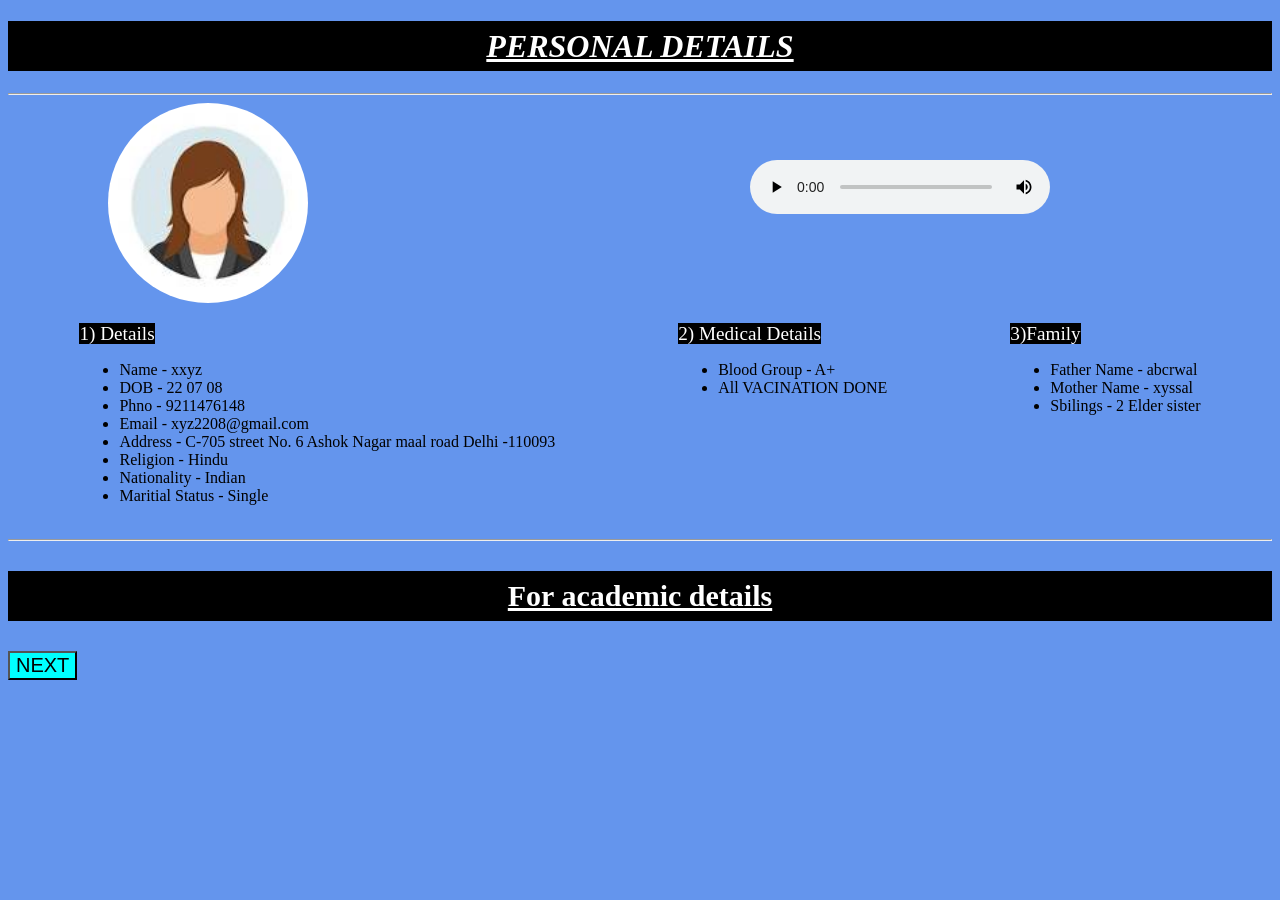
<file: SEM-1/Frontend work/3 intro webpages/index.html>
<!DOCTYPE html>
<html lang="en">
<head>
    <meta charset="UTF-8">
    <meta name="viewport" content="width=device-width, initial-scale=1.0">
    <title>FIRST WORK</title>
    <link rel="stylesheet" href="index.css">
</head>
<body>
    <header>
        <h1><i>PERSONAL DETAILS</i></h1>
        <hr>
    </header>
    <main>
    <div id="img">
    </div>
        <div id="top">
        <audio src="audio.opus" controls></audio>
        </div>
        <div class="container">
        <div id="one">
        <big>1) Details</big>
        <ul type="bullet">
            <li>Name - xxyz</li>
            <li>DOB - 22 07 08</li>
            <li>Phno - 9211476148</li>
            <li>Email - xyz2208@gmail.com</li>
            <li>Address - C-705 street No. 6 Ashok Nagar maal road Delhi -110093</li>
            <li>Religion - Hindu</li>
            <li>Nationality - Indian</li>
            <li>Maritial Status - Single</li>
        </ol>
        </div>
        <div id="two">
        <big>2) Medical Details</big>
        <ul type="bullet">
            <li>Blood Group - A+</li>
            <li>All VACINATION DONE</li>
        </ul>
        </div>
        <div id="three">
        <big>3)Family</big>
        <ul type="bullet">
            <li>Father Name - abcrwal</li>
            <li>Mother Name - xyssal</li>
            <li>Sbilings - 2 Elder sister</li>
        </ul>
        </div>
        </div>
        <hr>
    </main>
    <footer id="foot">
        <h3 >For academic details</h3>
        <a href="academic.html"><button>NEXT</button></a>
    </footer>
</body>
</html>
</file>
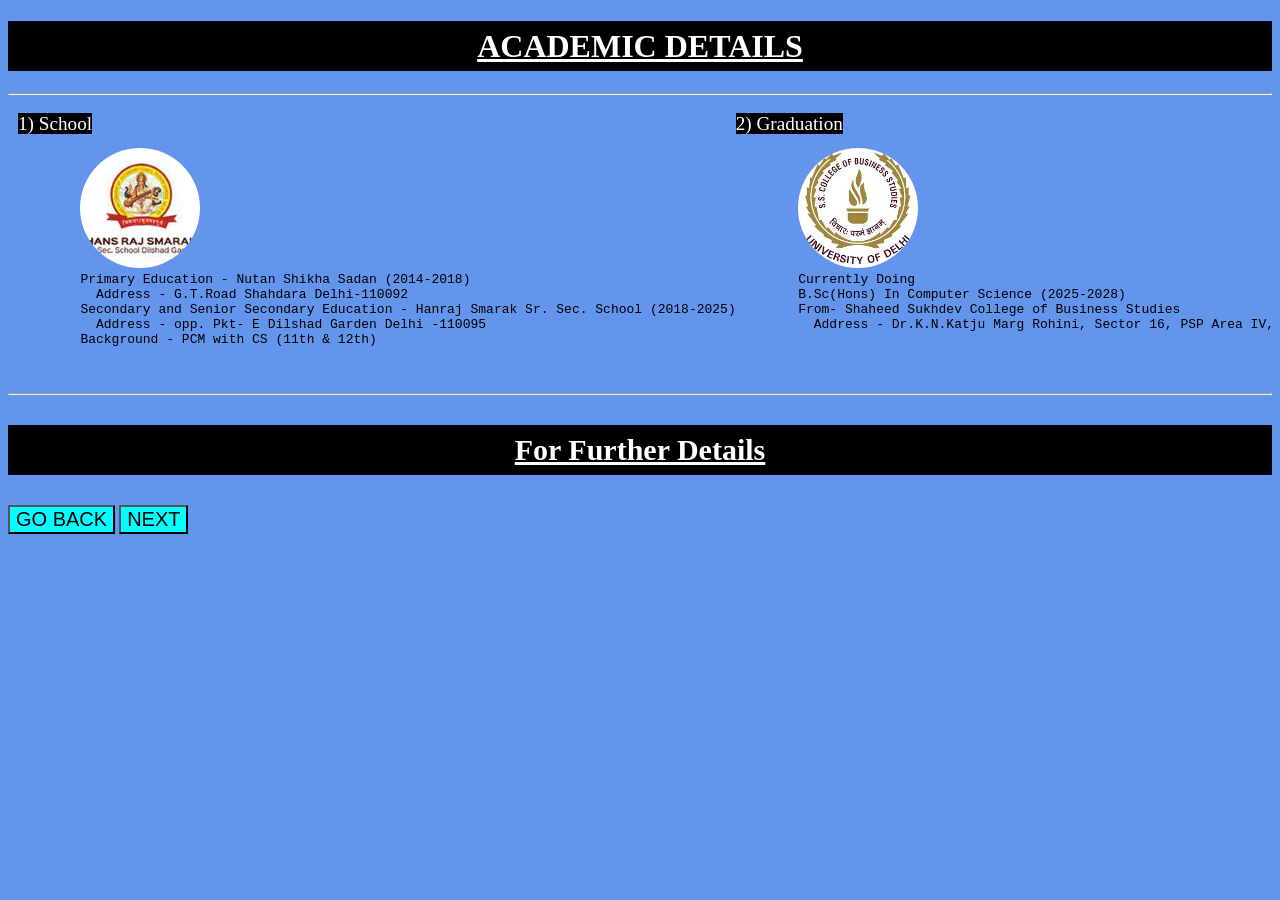
<file: SEM-1/Frontend work/3 intro webpages/academic.html>
<!DOCTYPE html>
<html lang="en">
<head>
    <meta charset="UTF-8">
    <meta name="viewport" content="width=device-width, initial-scale=1.0">
    <title>FIRST WORK 2</title>
     <link rel="stylesheet" href="academic.css">
</head>
<body>
  <header>
    <h1>ACADEMIC DETAILS</h1>
    <hr>
  </header>
  <main>
    <div class="container">
    <div id="one">
    <big>1) School</big>
    <pre>
        <a href="https://hrssss.co.in/" target="_main"><img src="photo 3.jpg" alt="photo" Height="120px"></a>
        Primary Education - Nutan Shikha Sadan (2014-2018)
          Address - G.T.Road Shahdara Delhi-110092
        Secondary and Senior Secondary Education - Hanraj Smarak Sr. Sec. School (2018-2025)
          Address - opp. Pkt- E Dilshad Garden Delhi -110095
        Background - PCM with CS (11th & 12th)
    </pre>
    </div>
    <div id="two">
    <big> 2) Graduation</big>
    <pre>
        <a href="https://sscbs.du.ac.in/" target="_main"><img src="photo1.jpg" Alt="photo" height="120px"></a>
        Currently Doing
        B.Sc(Hons) In Computer Science (2025-2028)
        From- Shaheed Sukhdev College of Business Studies
          Address - Dr.K.N.Katju Marg Rohini, Sector 16, PSP Area IV, New Delhi, Delhi 110089
    </pre>
    </div>
    </div>
    <hr>
  </main>
  <footer>
    <h3>For Further Details</h3>
    <a href="index.html"><button>GO BACK</button></a>
    <a href="Further.html"><button>NEXT</button></a>
  </footer>
</body>
</html>
</file>
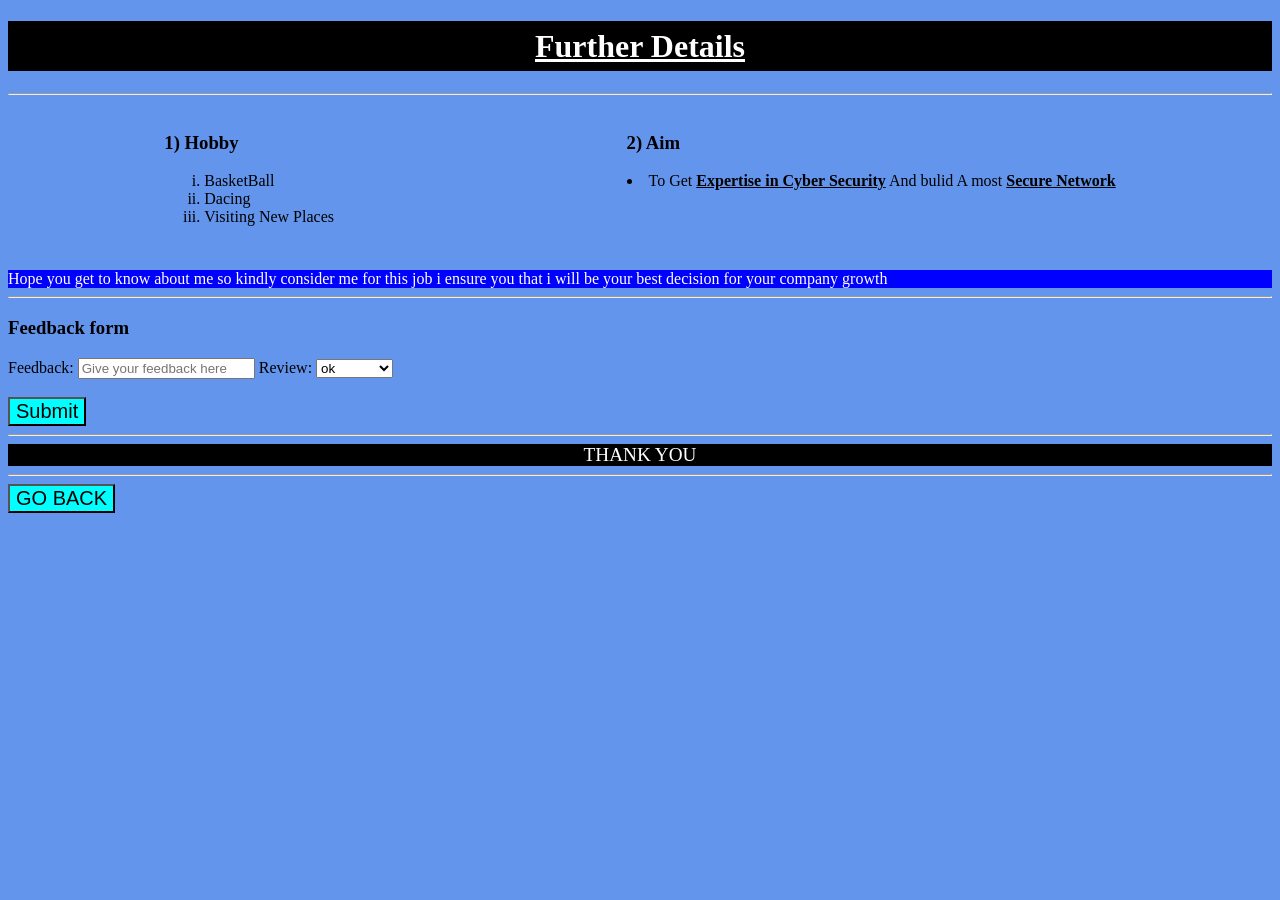
<file: SEM-1/Frontend work/3 intro webpages/Further.html>
<!DOCTYPE html>
<html lang="en">
<head>
    <meta charset="UTF-8">
    <meta name="viewport" content="width=device-width, initial-scale=1.0">
    <title>FIRST WORK 3</title>
    <link rel="stylesheet" href="further.css">
</head>
<body>
    <header>
        <h1>Further Details</h1>
        <hr>
    </header>
    <main>
        <div class="container">
        <div id="one">
        <h3>1) Hobby</h3>
        <ol type="i">
            <li >BasketBall</li> 
            <li >Dacing</li>
            <li >Visiting New Places</li>
        </ol>
        </div>
        <div id="two">
        <h3>2) Aim</h3>
        <li>To Get <b><u>Expertise in Cyber Security</u></b> And bulid A most <b><u>Secure Network</u></b></li>
        </div>
        </div>
        <br>
        <article>Hope you get to know about me so kindly consider me for this job i ensure you that i will be your best decision for your company growth</article>
        <hr>
        <h3>Feedback form</h3>
        <form id="feedbackform" method="post">
            <label>Feedback:</label>
            <input type="text" id="review" placeholder="Give your feedback here" required>
            <label>Review:</label>
            <select id="option" required>
                <option value="ok">ok</option>
                <option value="bad">bad</option>
                <option value="Excellent">Excellent</option>
            </select>
            <br><br>
            <button type="submit">Submit</button>
        </form>
        <hr>
    </main>
    <footer>
        <big>THANK YOU </big>
        <hr>
        <a href="academic.html"><button>GO BACK</button></a>
    </footer>
    <script>
        const form = document.getElementById('feedbackform');
        form.addEventListener('submit', async (e) => {
            e.preventDefault();
            const formData = {
                review: document.getElementById('review').value,
                option: document.getElementById('option').value
            };
            const response = await fetch('http://127.0.0.1:5000/submit', {
                method: 'POST',
                headers: {'Content-Type': 'application/json'},
                body: JSON.stringify(formData)
            });
            const result = await response.json();
            alert(result.message);
        });
    </script>
</body>
</html>
</file>
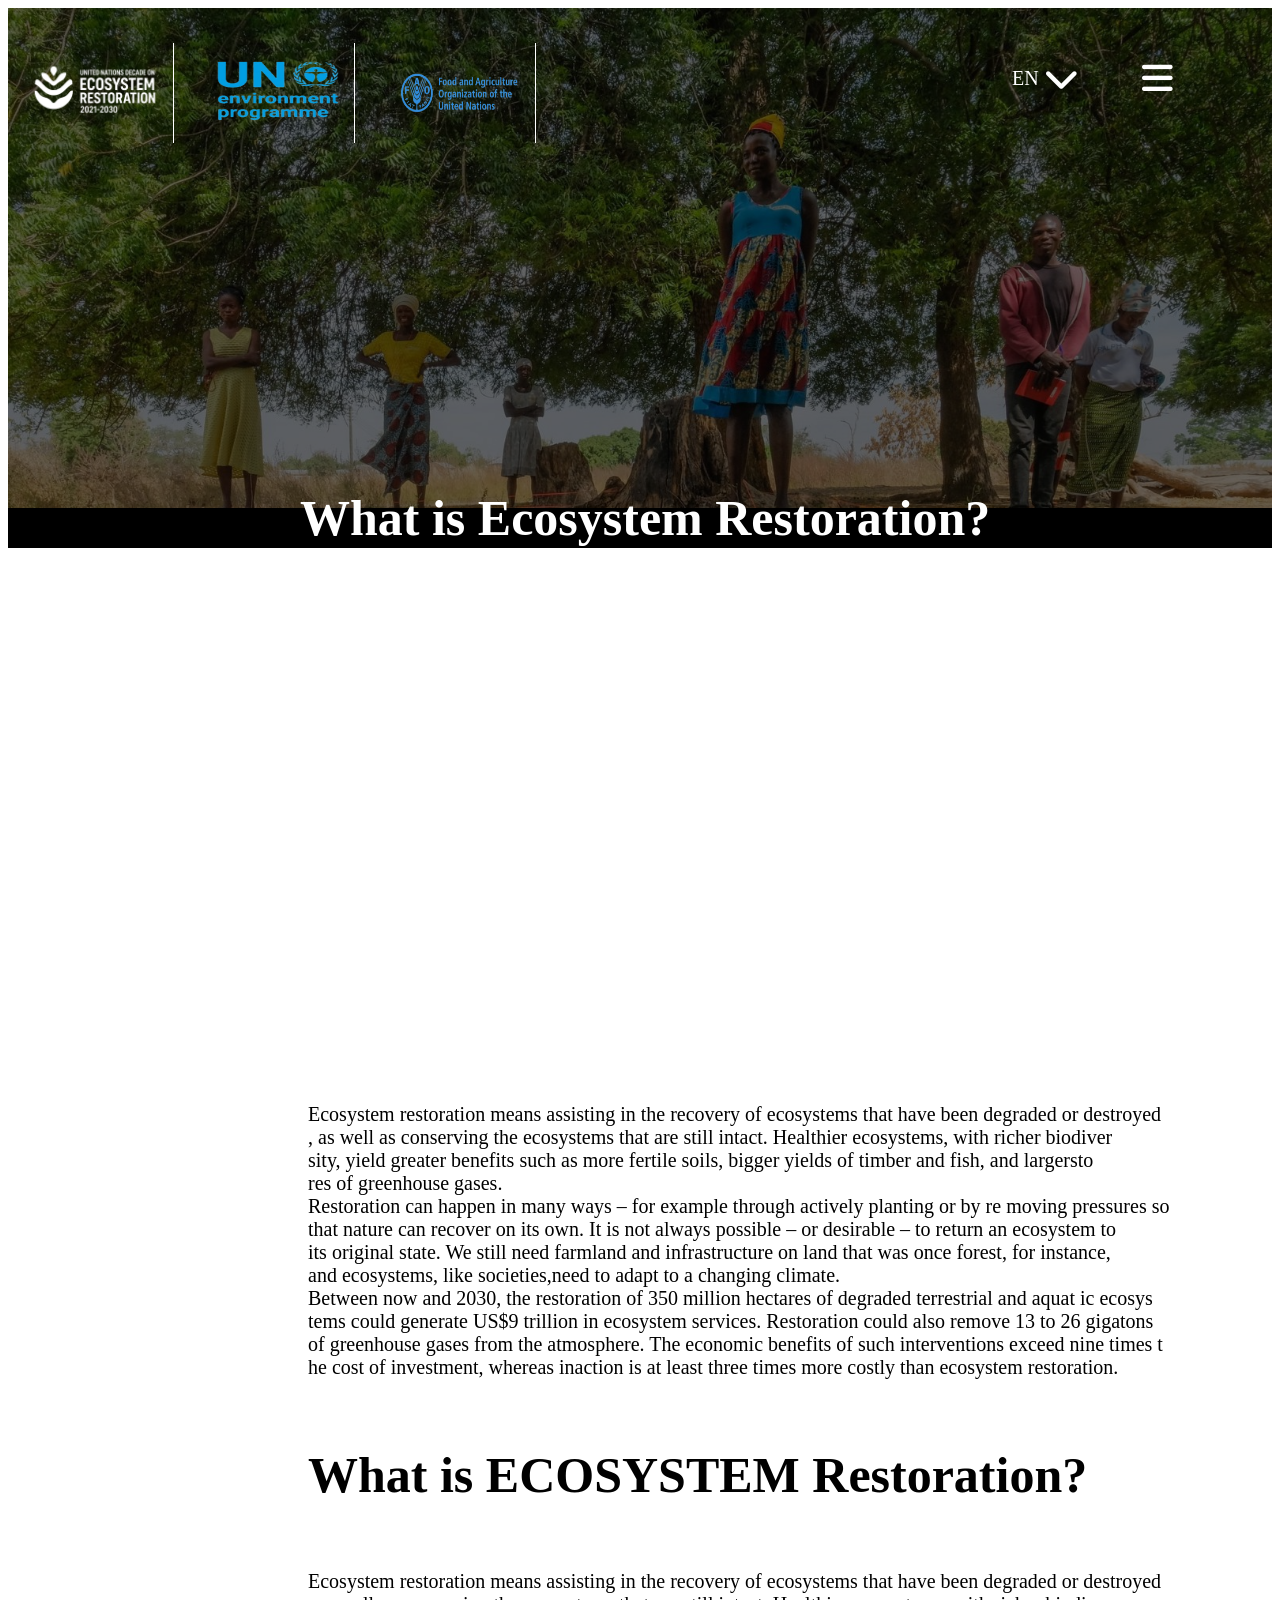
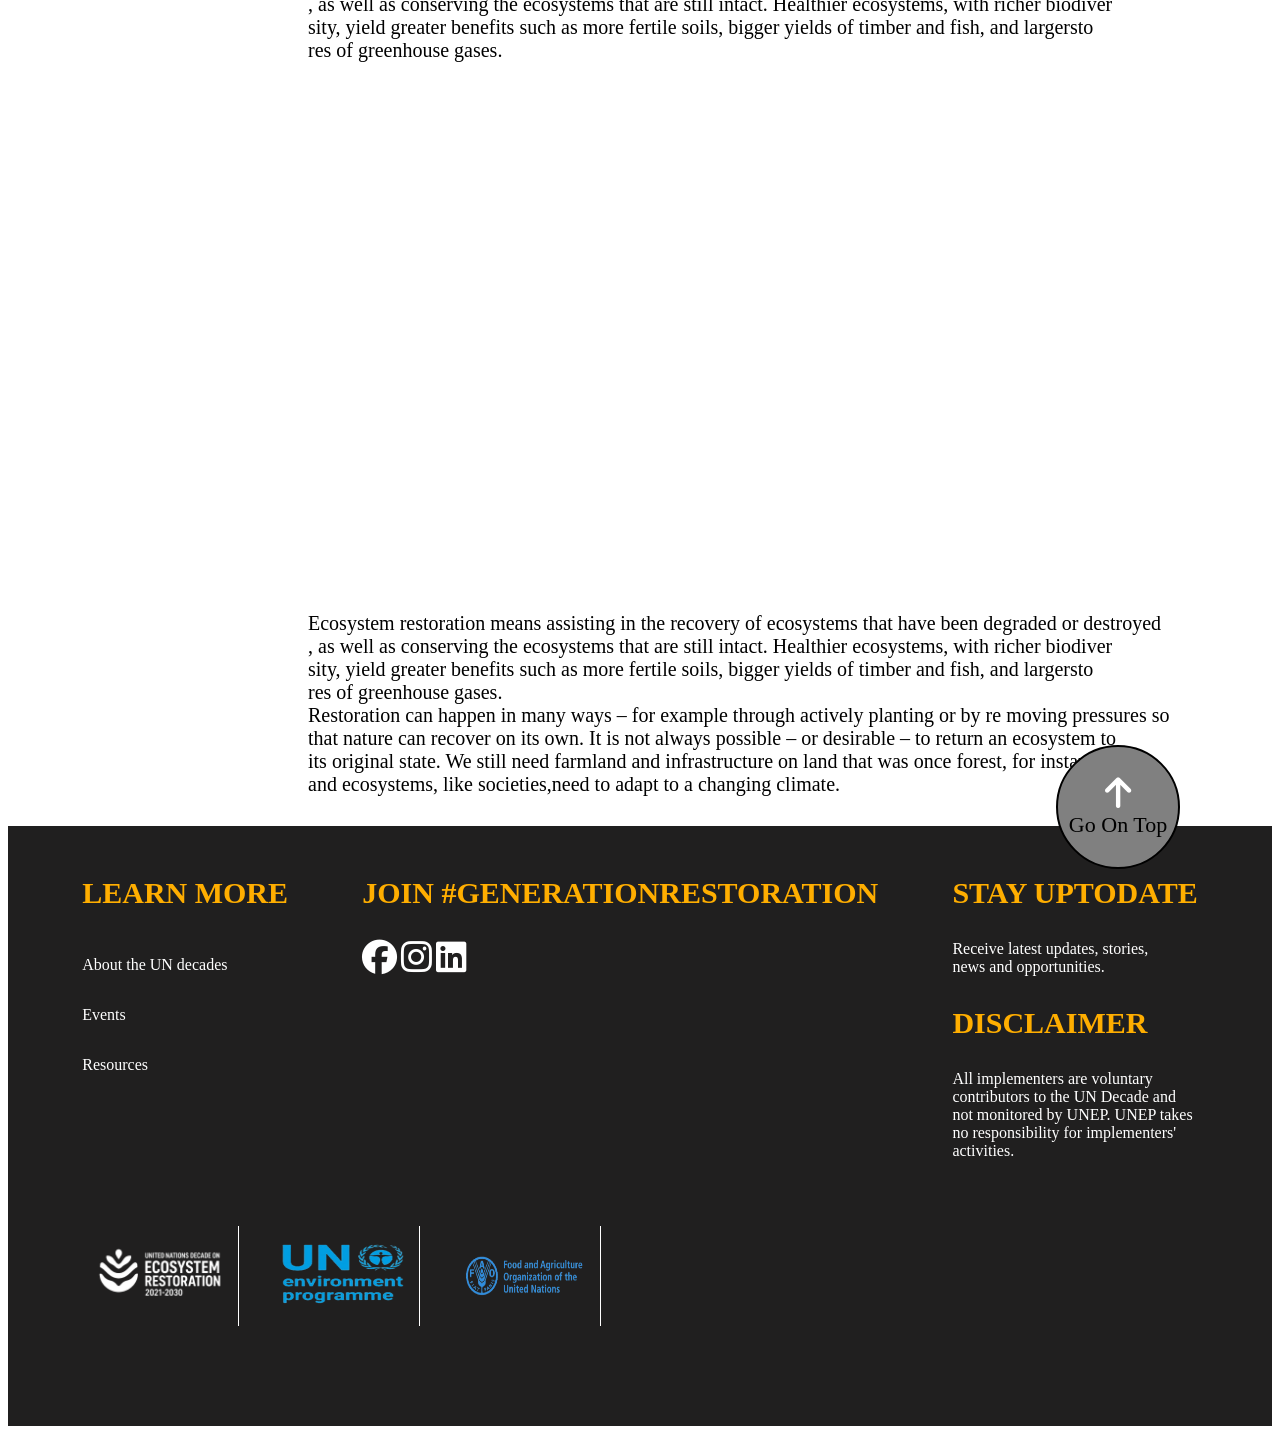
<file: SEM-1/Frontend work/Ecosystem webpage/Ecosystem.html>
<!DOCTYPE html>
<html lang="en">
<head>
    <meta charset="UTF-8">
    <meta name="viewport" content="width=device-width, initial-scale=1.0">
    <title>Ecosystem restoration</title>
    <link rel="stylesheet" href="Ecosystem.css">
    <link rel="stylesheet" href="https://cdnjs.cloudflare.com/ajax/libs/font-awesome/6.4.0/css/all.min.css">
      <link rel="icon" type="image/png" href="tab.jpg">
</head>
<body>
    <header>
        <div id="nav_box">
            <div id="nav_left">
                <div class="head_box">
                    <a href="https://www.decadeonrestoration.org/" target="__main__"><img src="ECO.png" alt="ECO" class="head_img"></a>
                </div>
                <div class="head_box">
                    <a href="https://www.decadeonrestoration.org/" target="__main__"><img src="UN.png" alt="UN" class="head_img"></a>
                </div>
                <div class="head_box">
                    <a href="https://www.decadeonrestoration.org/" target="__main__"><img src="FOOD.png" alt="FOOD" class="head_img" ></a>
                </div>
            </div>
            <div id="nav_right">
                <div class="head_box" id="right">EN <i class="fa-solid fa-chevron-down"></i></div>
                <div class="head_box" id="right"><i class="fa-solid fa-bars"></i></div>
            </div>
        </div>
        <h1>What is Ecosystem Restoration?</h1>
    </header>
    <main>
        <div class="content">
            <iframe width="800" height="500" src="https://www.youtube.com/embed/XhjN8Xux2I4?si=5MggNjYTfy8w7wkH" title="YouTube video player" frameborder="0" allow="accelerometer; autoplay; clipboard-write; encrypted-media; gyroscope; picture-in-picture; web-share" referrerpolicy="strict-origin-when-cross-origin" allowfullscreen></iframe>
            <div class="data">
            Ecosystem restoration means assisting in the recovery of ecosystems that have been degraded or destroyed<br>
            , as well as conserving the ecosystems that are still intact. Healthier ecosystems, with richer biodiver<br>
            sity, yield greater benefits such as more fertile soils, bigger yields of timber and fish, and largersto<br>
            res of greenhouse gases.<br>
            Restoration can happen in many ways – for example through actively planting or by re moving pressures so<br>
            that nature can recover on its own. It is not always possible – or desirable – to return an ecosystem to <br>
            its original state. We still need farmland and infrastructure on land that was once forest, for instance,<br>
            and ecosystems, like societies,need to adapt to a changing climate.<br>
            Between now and 2030, the restoration of 350 million hectares of degraded terrestrial and aquat ic ecosys<br>
            tems could generate US$9 trillion in ecosystem services. Restoration could also remove 13 to 26 gigatons <br>
            of greenhouse gases from the atmosphere. The economic benefits of such interventions exceed nine times t<br>
            he cost of investment, whereas inaction is at least three times more costly than ecosystem restoration.<br>
            </div>
            <h2 style="font-size: 50px;">What is ECOSYSTEM Restoration?</h2>
            <div class="data">
            Ecosystem restoration means assisting in the recovery of ecosystems that have been degraded or destroyed<br>
            , as well as conserving the ecosystems that are still intact. Healthier ecosystems, with richer biodiver<br>
            sity, yield greater benefits such as more fertile soils, bigger yields of timber and fish, and largersto<br>
            res of greenhouse gases.<br>
            </div>
            <iframe width="800" height="500" src="https://www.youtube.com/embed/fXIhSOXyCp8?si=9gAvxueGHxFPXeWP" title="YouTube video player" frameborder="0" allow="accelerometer; autoplay; clipboard-write; encrypted-media; gyroscope; picture-in-picture; web-share" referrerpolicy="strict-origin-when-cross-origin" allowfullscreen></iframe>
            <div class="data">
            Ecosystem restoration means assisting in the recovery of ecosystems that have been degraded or destroyed<br>
            , as well as conserving the ecosystems that are still intact. Healthier ecosystems, with richer biodiver<br>
            sity, yield greater benefits such as more fertile soils, bigger yields of timber and fish, and largersto<br>
            res of greenhouse gases.<br>
            Restoration can happen in many ways – for example through actively planting or by re moving pressures so<br>
            that nature can recover on its own. It is not always possible – or desirable – to return an ecosystem to <br>
            its original state. We still need farmland and infrastructure on land that was once forest, for instance,<br>
            and ecosystems, like societies,need to adapt to a changing climate.<br>
            </div>
        </div>
    </main>
    <footer>
        <div id="back"><a href="Ecosystem.html"><i class="fa-solid fa-arrow-up"></i><br>Go On Top</a></div>
        <div class="final">
            <div class="con">
                <p class="para" id="learn"><b>LEARN MORE</b></p>
                <p id="learn">About the UN decades</p>
                <p id="learn">Events</p>
                <p id="learn">Resources</p>
            </div>
            <div class="con">
                <p class="para" id="learn"><b>JOIN #GENERATIONRESTORATION</b></p>
                <div id="logo">
                   <a href="https://www.facebook.com/unep" target="__main__"><i class="fa-brands fa-facebook"></i></a>
                    <a href="https://www.instagram.com/unep/" target="__main__"><i class="fa-brands fa-instagram"></i></a>
                    <a href="https://www.linkedin.com/company/unep/" target="__main__"><i class="fa-brands fa-linkedin"></i></a>
                </div>
            </div>
            <div class="con">
                <p class="para" id="learn"><b>STAY UPTODATE</b></p>
                Receive latest updates, stories,<br>
                news and opportunities.<br>
                <p class="para"><b>DISCLAIMER</b></p>
                All implementers are voluntary <br>
                contributors to the UN Decade and <br>
                not monitored by UNEP. UNEP takes <br>
                no responsibility for implementers' <br>
                activities.
            </div>
        </div>
        <div id="bot_left">
                <div class="head_box" id="foot">
                    <a href="https://www.decadeonrestoration.org/"><img src="ECO.png" alt="ECO" class="head_img"></a>
                </div>
                <div class="head_box" id="foot">
                    <a href="https://www.decadeonrestoration.org/"><img src="UN.png" alt="UN" class="head_img"></a>
                </div>
                <div class="head_box" id="foot">
                    <a href="https://www.decadeonrestoration.org/"><img src="FOOD.png" alt="FOOD" class="head_img" ></a>
                </div>
            </div>
    </footer>
</body>
</html>
</file>
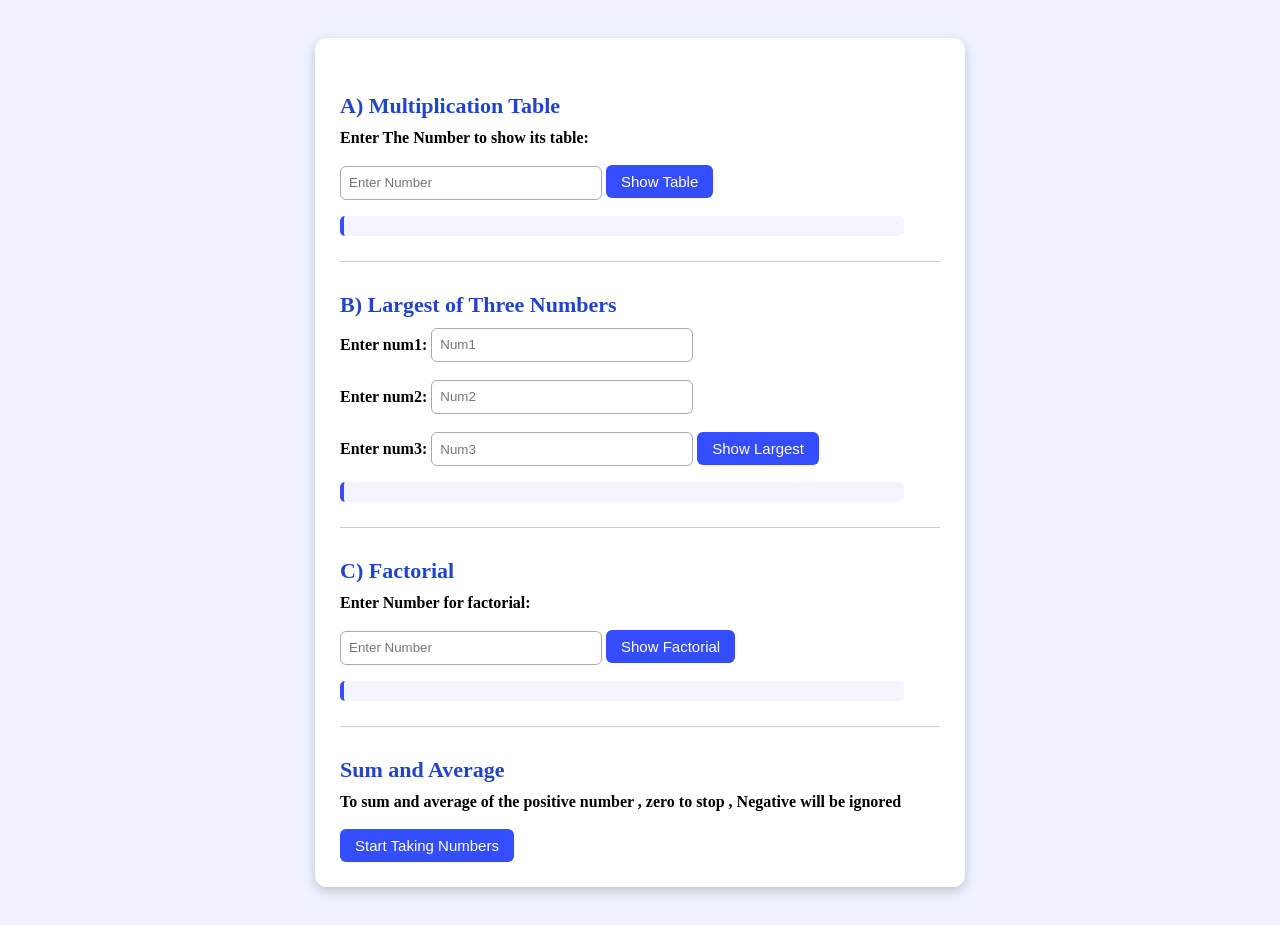
<file: SEM-1/Frontend work/JS Questions/JS ASSIGNT1.html>
<!DOCTYPE html>
<html lang="en">
<head>
    <meta charset="UTF-8">
    <meta name="viewport" content="width=device-width, initial-scale=1.0">
    <title>JS Assignment</title>
    <link rel="icon" type="image/png" href="JS1 IMG.png">
    <style>
        body {
            background: #eef3ff;
            padding: 30px;
        }
        main {
            width: 600px;
            margin: auto;
            background: white;
            padding: 25px;
            border-radius: 12px;
            box-shadow: 0 4px 12px rgba(0, 0, 0, 0.2);
        }
        h1 {
            font-size: 22px;
            color: #2244cc;
            margin-top: 30px;
            margin-bottom: 10px;
        }
        label {
            font-weight: bold;
        }
        input {
            width: 250px;
            height: 30px;
            border-radius: 6px;
            border: 1px solid #aaa;
            padding-left: 8px;
        }
        button {
            background: #334dff;
            border: none;
            padding: 8px 15px;
            border-radius: 6px;
            color: white;
            font-size: 15px;
            cursor: pointer;
        }
        button:hover {
            background: #1930cc;
        }
        p {
            background: #f4f4ff;
            padding: 10px;
            border-left: 4px solid #334dff;
            border-radius: 5px;
            width: 90%;
        }
        hr {
            border: none;
            height: 1px;
            background: #ccc;
            margin-top: 25px;
        }
    </style>
</head>
<body>
    <main>
        <!-- Table show -->
        <h1>A) Multiplication Table</h1>
        <label for="Table">Enter The Number to show its table:</label>
        <br><br>
        <input type="number" id="num" placeholder="Enter Number">
        <button onclick="Table()">Show Table</button>
        <p id="result1"></p>
        <hr>

        <!-- large number -->
        <h1>B) Largest of Three Numbers</h1>
        <label for="Large">Enter num1:</label>
        <input type="number" id="a" placeholder="Num1">
        <br><br>
        <label for="Large">Enter num2:</label>
        <input type="number" id="a" placeholder="Num2">
        <br><br>
        <label for="Large">Enter num3:</label>
        <input type="number" id="a" placeholder="Num3">
        <button id="show">Show Largest</button>
        <p id="result2"></p>
        <hr>

        <!-- Factorial show -->
        <h1>C) Factorial</h1>
        <Label>Enter Number for factorial:</Label>
        <br><br>
        <input type="number" id="fact" placeholder="Enter Number">
        <button id="Factorial">Show Factorial</button>
        <p id="result3"></p>
        <hr>

        <!-- Sum and Avg -->
        <h1>Sum and Average</h1>
        <label>To sum and average of the positive number , zero to stop , Negative will be ignored</label>
        <br><br>
        <button onclick="findSumAvg()" id="adding">Start Taking Numbers</button>

    </main>
    <script>
        // Table show
        function Table() {
            const num = document.getElementById("num").value;
            let output = "The Table of " + String(num) + " is:<br><br>";
            for (let i = 1; i <= 10; i++) {
                output += String(num) + " x " + String(i) + " = " + String(num * i) + "<br>";
            }
            document.getElementById("result1").innerHTML = output;
        }

        // large number
        const large = document.querySelector("#result2");
        btn1 = document.querySelector("#show");
        btn1.addEventListener("click", () => {
            x = document.querySelectorAll("#a");
            let largestNumber = Math.max(x[0].value, x[1].value, x[2].value);
            large.innerHTML = "Largest number is: " + largestNumber;
        });

        // Factorial show
        const btn2 = document.querySelector("#Factorial")
        btn2.addEventListener("click", () => {
            let n = Number(document.getElementById("fact").value);
            const res = document.getElementById("result3");
            if (n < 0) {
                res.innerHTML = "Factorial Not Possible";
            } else {
                let fact = 1;
                for (let i = 1; i <= n; i++) {
                    fact *= i;
                }
                res.innerHTML = "Factorial of " + String(n) + " = " + String(fact);
            }
        });

        // sum and avg
        function findSumAvg() {
            let sum = 0;
            let count = 0;
            while (true) {
                let n = Number(prompt("Enter a positive number (0 to stop):"));
                if (n === 0) break;
                if (n > 0) {
                    sum += n;
                    count++;
                }
            }
            let avg = count > 0 ? sum / count : 0;
            let p = document.createElement("p");
            p.innerHTML = `Sum = ${sum} <br> Average = ${avg}`;
            add = document.querySelector("#adding");
            add.after(p);
        };
    </script>
</body>
</html>
</file>
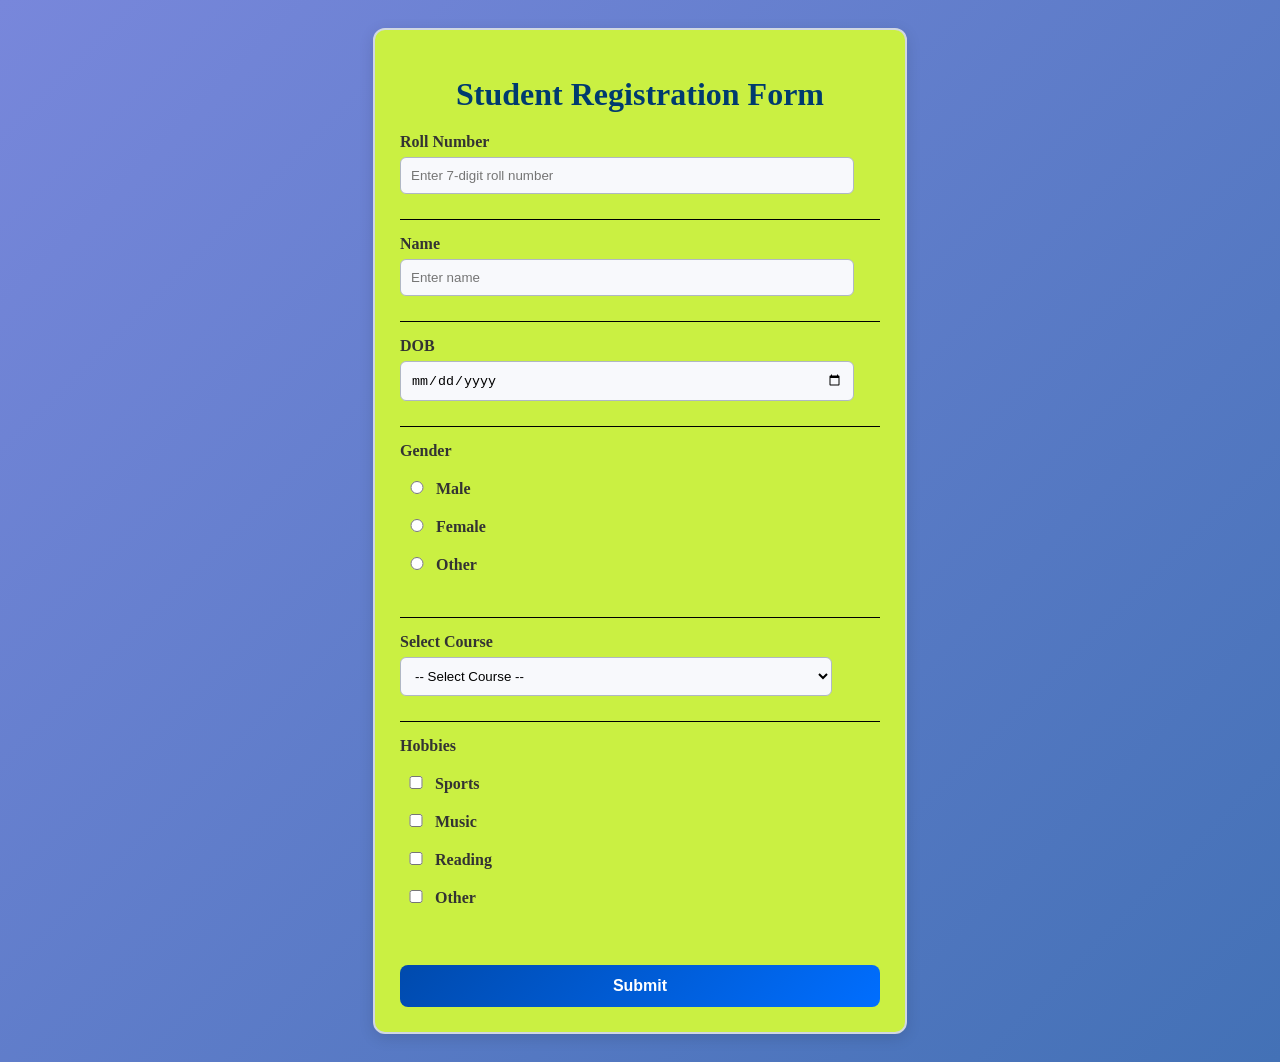
<file: SEM-1/Frontend work/JS Questions/JS ASSIGNT2.html>
<!DOCTYPE html>
<html lang="en">
<head>
    <meta charset="UTF-8" />
    <meta name="viewport" content="width=device-width, initial-scale=1.0" />
    <title>Student Registration Form</title>
    <link rel="icon" type="image/png" href="JS2 img.png">
    <style>
    body{
        background: linear-gradient(135deg, #7887db, #4371b6);
        padding: 20px;
    }
    main{
        background: #caf042;
        padding: 25px;
        border-radius: 12px;
        width: 480px;
        margin: auto;
        border: 2px solid #d0d7e3;
        box-shadow: 0 4px 15px rgba(0,0,0,0.12);
    }
    h1{
        text-align: center;
        color: #003b6f;
        margin-bottom: 20px;
    }
    label{
        display: block;
        margin-top: 15px;
        font-weight: bold;
        color: #333;
    }
    input,select{
        width: 90%;
        padding: 10px;
        margin-top: 6px;
        border: 1.5px solid #b0b7c4;
        border-radius: 6px;
        background: #f8f9fc;
    }
    input:focus,select:focus {
        border-color: #004aad;
        box-shadow: 0 0 7px rgba(0,74,173,0.3);
    }
    .radiogroup{
        width:5%;
    }
    .checkgroup{
        width:5%;
    }
    button{
        margin-top: 22px;
        width: 100%;
        padding: 12px;
        background: linear-gradient(135deg, #004aad, #006eff);
        color: white;
        font-size: 16px;
        border: none;
        border-radius: 8px;
        cursor: pointer;
        font-weight: bold;
    }
    hr {
        border: none;
        height: 1px;
        background: #000000;
        margin-top: 25px;
    }
    .Error{
        color: red; 
    }
</style>
</head>
<body>
    <main>
        <h1>Student Registration Form</h1>
        <form onsubmit="return validateForm()">
            <!-- rollno -->
            <label>Roll Number</label>
            <input type="text" id="roll" placeholder="Enter 7-digit roll number" />
            <br>
            <span id="rollError" class="Error"></span>
            <hr>
            <!-- name -->
            <label>Name</label>
            <input type="text" id="name" placeholder="Enter name" />
            <br>
            <span id="nameError" class="Error"></span>
            <hr>
            <!-- DOB -->
            <label>DOB</label>
            <input type="date" id="dob" />
            <br>
            <span id="dobError" class="Error"></span>
            <hr>
            <!-- Gender -->
            <label>Gender</label>
            <label><input type="radio" class="radiogroup" name="gen" value="Male" /> Male</label>
            <label><input type="radio" class="radiogroup" name="gen" value="Female" /> Female</label>
            <label><input type="radio" class="radiogroup" name="gen" value="Other" /> Other</label>
            <br>
            <span id="genError" class="Error"></span>
            <hr>
            <!-- course -->
            <label>Select Course</label>
            <select id="course">
                <option value="">-- Select Course --</option>
                <option value="BMS">BMS</option>
                <option value="BBA(FIA)">BBA(FIA)</option>
                <option value="BSC(H) CS">BSC(H) CS</option>
                <option value="Other">Other</option>
            </select>
            <br>
            <span id="courseError" class="Error"></span>
            <hr>
            <!-- hobby -->
            <label>Hobbies</label>
            <label><input type="checkbox" class="checkgroup" value="Sports" id="h1" /> Sports</label>
            <label><input type="checkbox"  class="checkgroup" value="Music" id="h2" /> Music</label>
            <label><input type="checkbox" class="checkgroup" value="Reading" id="h3" /> Reading</label>
            <label><input type="checkbox" class="checkgroup" value="Other" id="h4" /> Other</label>
            <br>
            <span id="hobbyError" class="Error"></span>
            <br>
            <button type="submit">Submit</button>
        </form>
    </main>
    <script>
        // Important
        // /..\ to begin and end
        // ^ start of string
        // [enter that are alound]
        // + repeat the same thing
        // $ to end the expression
        function validateRoll(){
            const roll=document.getElementById("roll").value.trim();
            const err=document.getElementById("rollError");
            const pattern=/^\d{7}$/;
            if (!pattern.test(roll)){
                err.innerHTML="Roll number must be a 7-digit number";
                return false;
            }
            err.innerHTML="";
            return true;
        }
        function validateName(){
            const name=document.getElementById("name").value.trim();
            const err=document.getElementById("nameError");
            const pattern=/^[A-Za-z ]+$/;
            if (!pattern.test(name)){
                err.innerHTML="Name must contain only alphabets";
                return false;
            }
            err.innerHTML="";
            return true;
        }
        function validateDOB(){
            const dob=document.getElementById("dob").value;
            const err=document.getElementById("dobError");
            if (dob===""){
                err.innerHTML="Please select a valid DOB";
                return false;
            }
            const selectedDate=new Date(dob);
            const today=new Date();
            today.setHours(0, 0, 0, 0);
            if (selectedDate>=today){
                err.innerHTML="DOB cannot be today or a future date";
                return false;
            }
            err.innerHTML="";
            return true;
        }
        function validateGender(){
            const gender=document.querySelector('input[name="gen"]:checked');
            const err=document.getElementById("genError");
            if (!gender){
                err.innerHTML="Please select gender";
                return false;
            }
            err.innerHTML="";
            return true;
        }
        function validateCourse(){
            const course=document.getElementById("course").value;
            const err=document.getElementById("courseError");
            if (course==="") {
                err.innerHTML="Please select a course";
                return false;
            }
            err.innerHTML="";
            return true;
        }
        function validateHobbies(){
            const h1=document.getElementById("h1").checked;
            const h2=document.getElementById("h2").checked;
            const h3=document.getElementById("h3").checked;
            const h4=document.getElementById("h4").checked;
            const err=document.getElementById("hobbyError");
            if (!h1 && !h2 && !h3 && !h4) {
                err.innerHTML="Please select at least one hobby";
                return false;
            }
            err.innerHTML="";
            return true;
        }
        function validateForm(){
            const r=validateRoll();
            const n=validateName();
            const d=validateDOB();
            const g=validateGender();
            const c=validateCourse();
            const h=validateHobbies();
            return r && n && d && g && c && h;
        }
    </script>
</body>
</html>
</file>
<file: SEM-1/Frontend work/3 intro webpages/index.css>
h1{
    color:white;
    background-color: black;
    text-align: center;
    text-decoration: underline;
    line-height: 50px;
}
body{
    background-color:cornflowerblue;
}
#img{
    border-radius: 50%;
    background-image: url("photo2.jpg");
    background-size: cover;
    height:200px;
    width:200px;
    margin-left: 100px;
    margin-bottom: 10px;
}
big{
    color:white;
    background-color: black;
    text-transform: capitalize;
}
h3{
    line-height: 50px;
    color:white;
    background-color: black;
    text-align: center;
    text-decoration: underline;
    font-size: 30px;
}
#one:hover{
    background-color: green;
    color:white;
    border:2px solid black;
    border-radius: 5px;
    transition-duration: 2s;
    cursor:pointer;
    transform:scale(1.1,1.1);
    box-shadow: 5px 5px 0 2px black;
}
#two:hover{
    background-color:red;
    color:white;
    border:2px solid black;
    border-radius: 5px;
    transition-duration: 2s;
    cursor: pointer;
    transform:scale(1.1,1.1);
    box-shadow: 5px 5px 0 2px black;
}
#three:hover{
    color: white;
    background-color: blue;
    border:2px solid black;
    border-radius: 5px;
    transition-duration: 2s;
    cursor: pointer;
    transform:scale(1.1,1.1);
    box-shadow: 5px 5px 0 2px black;
}
button{
    background-color: aqua;
    color: black;
    font-size: 20px;
    cursor: pointer;
}
audio{
    position: absolute;
    left:750px;
    top:160px;
}
.container{
    display:flex;
    flex-direction: row;
    justify-content: space-around;
    padding: 10px;
}
</file>
<file: SEM-1/Frontend work/3 intro webpages/academic.css>
h1{
    color:white;
    background-color: black;
    text-align: center;
    text-decoration: underline;
    line-height: 50px;
}
body{
    background-color:cornflowerblue;
}
button{
    background-color: aqua;
    color: black;
    font-size: 20px;
    cursor: pointer;
}
h3{
    line-height: 50px;
    color:white;
    background-color: black;
    text-align: center;
    text-decoration: underline;
    font-size: 30px;
}
#one:hover{
    background-color: green;
    color:white;
    border:2px solid black;
    border-radius: 5px;
    transition-duration: 2s;
    cursor:pointer;
    transform:scale(1.1,1.1);
    box-shadow: 5px 5px 0 2px black;
}
#two:hover{
    background-color:red;
    color:white;
    border:2px solid black;
    border-radius: 5px;
    transition-duration: 2s;
    cursor: pointer;
    transform:scale(1.1,1.1);
    box-shadow: 5px 5px 0 2px black;
}
.container{
    display:flex;
    flex-direction: row;
    justify-content: space-around;
    padding: 10px;
}
big{
    color:white;
    background-color: black;
    text-transform: capitalize;
}
img{
    border-radius: 50%;
}
</file>
<file: SEM-1/Frontend work/3 intro webpages/further.css>
h1{
    color:white;
    background-color: black;
    text-align: center;
    text-decoration: underline;
    line-height: 50px;
}
body{
    background-color:cornflowerblue;
}
button{
    background-color: aqua;
    color: black;
    font-size: 20px;
    cursor: pointer;
}
#one:hover{
    background-color: green;
    color:white;
    border:2px solid black;
    border-radius: 5px;
    transition-duration: 2s;
    cursor:pointer;
    transform:scale(1.1,1.1);
    box-shadow: 5px 5px 0 2px black;
}
#two:hover{
    background-color:red;
    color:white;
    border:2px solid black;
    border-radius: 5px;
    transition-duration: 2s;
    cursor: pointer;
    transform:scale(1.1,1.1);
    box-shadow: 5px 5px 0 2px black;
}
.container{
    display:flex;
    flex-direction: row;
    justify-content: space-around;
    padding: 10px;
}
article{
    color: white;
    background-color: blue;
}
big{
    color:white;
    background-color: black;
    text-align: center;
    display: block;
}
</file>
<file: SEM-1/Frontend work/Ecosystem webpage/Ecosystem.css>
header{
    background-image: url("background.jpg");
    background-size:cover;
    border-bottom: 40px solid black;
}
#nav_box{
    display:flex;
    background-color: rgba(0,0,0,0.6);
    color: white;
    height: 500px;
    justify-content: space-between
}
#nav_left{
    margin-top: 35px;
    margin-left: 15px;
    display: flex;
    gap: 30px;
}
#nav_right{
    margin-top: 20px;
    margin-right: 30px;
    display: flex;
    justify-content: space-evenly;
    gap: 30px;
}
.head_box{
    gap: 5px;
    width: 150px;
    height: 100px;
    align-items: center;
    display: flex;
    font-size: 15px;
    border-right:1px solid white ;
}
.cont{
    display: flex;
    flex-direction: column;
}
h3{
    margin: 0px;
}
#right{
    border:none;
    width: 100px;
    font-size: 20px;
}
.head_img{
    height: 100px;
    width: 150px;
}
h1{
    position:absolute;
    left:300px;
    bottom: 320px;
    width: 800px;
    font-size: 50px;
    color: white;
}
.content{
    display: flex;
    flex-direction: column;
    margin-left: 300px;
    margin-top: 30px;
    gap: 25px;
    margin-bottom: 30px;
}
.data{
    font-size: 20px;
}
footer{
    background-color:rgb(32, 31, 31);
    color: white;   
}
.final{
    display: flex;
    justify-content: space-evenly;
    height: 500px;
}
.con{
    display: flex;
    margin-top: 20px;
    flex-direction: column;
}
.para{
    color: rgb(255, 174, 0);
    font-size: 30px ;
}
#logo{
    display: inline;
    gap: 5px;
}
#back{
    height: 120px;
    width: 120px;
    border-radius: 50%;
    background-color: grey;
    text-align: center;
    border: 2px solid black;
    display: flex;
    justify-content: center;
    align-items: center;
    font-size: 22px;
    position: absolute;
    right: 100px;
    top: 2345px;
}
a{
    color: black;
    text-decoration: none;
}
#learn:hover{
    text-decoration: underline;
    cursor: pointer;
}
i{
    font-size: 35px;
    color: white;
}
#bot_left{
    display: flex;
    gap: 30px;
    position: relative;
    bottom: 100px;
    left: 80px;
    width: 100px;
}
#foot:hover{
    background-color: grey;
    border-radius: 20px;
    transition: background-color 3s ease 0;
}
</file>
